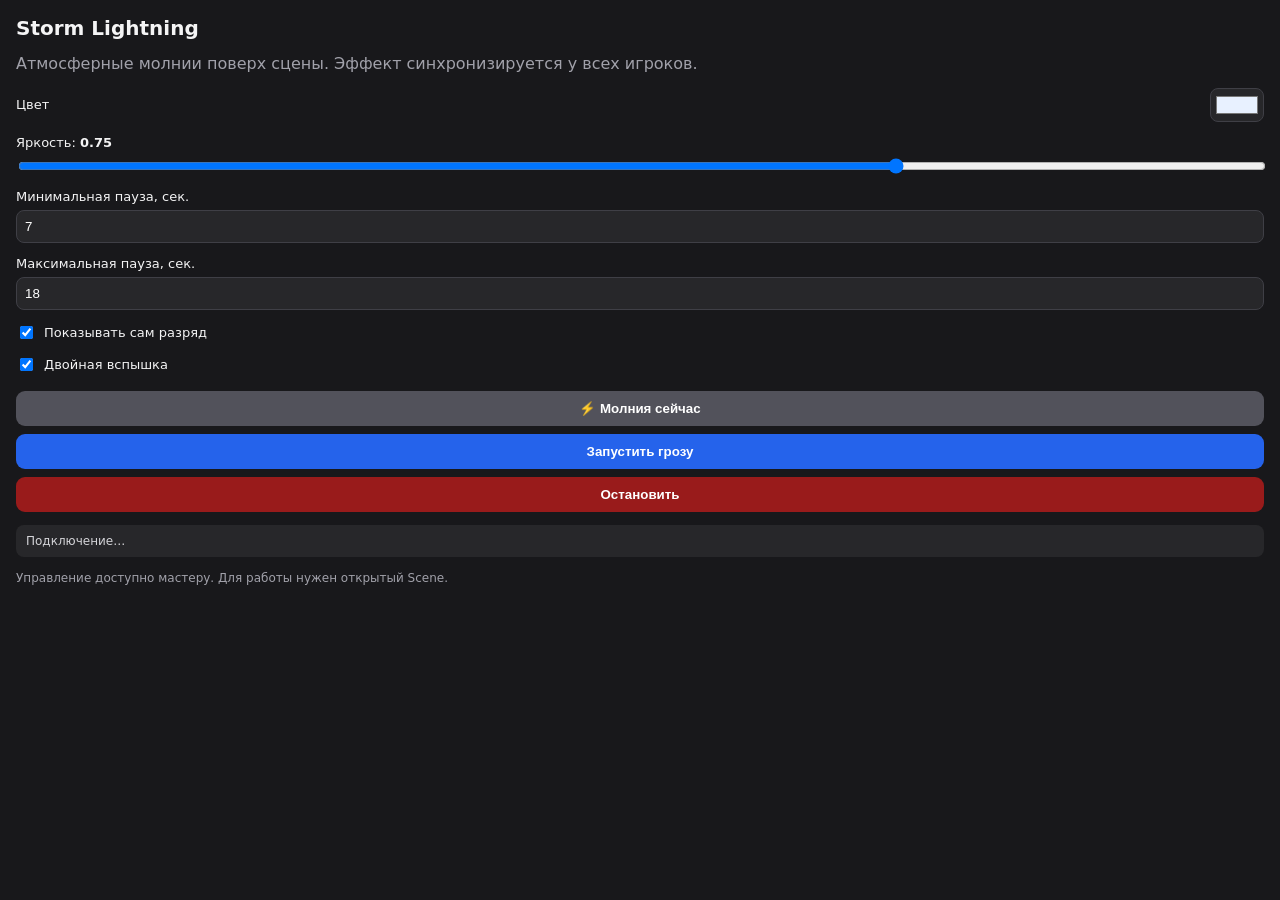
<file: index.html>
<!doctype html>
<html lang="ru">
  <head>
    <meta charset="UTF-8" />
    <meta name="viewport" content="width=device-width, initial-scale=1.0" />
    <title>Storm Lightning</title>
    <link rel="stylesheet" href="./style.css" />
  </head>
  <body>
    <main class="panel">
      <h1>Storm Lightning</h1>
      <p class="muted">Атмосферные молнии поверх сцены. Эффект синхронизируется у всех игроков.</p>

      <label class="row">
        <span>Цвет</span>
        <input id="color" type="color" value="#e8f1ff" />
      </label>

      <label>
        <span>Яркость: <b id="intensityValue">0.75</b></span>
        <input id="intensity" type="range" min="0.15" max="1" value="0.75" step="0.05" />
      </label>

      <label>
        <span>Минимальная пауза, сек.</span>
        <input id="minDelay" type="number" min="1" max="120" value="7" />
      </label>

      <label>
        <span>Максимальная пауза, сек.</span>
        <input id="maxDelay" type="number" min="1" max="180" value="18" />
      </label>

      <label class="check"><input id="bolt" type="checkbox" checked /> Показывать сам разряд</label>
      <label class="check"><input id="doubleFlash" type="checkbox" checked /> Двойная вспышка</label>

      <div class="buttons">
        <button id="strike" class="secondary">⚡ Молния сейчас</button>
        <button id="start" class="primary">Запустить грозу</button>
        <button id="stop" class="danger">Остановить</button>
      </div>

      <div id="status" class="status">Подключение…</div>
      <p class="small">Управление доступно мастеру. Для работы нужен открытый Scene.</p>
    </main>
    <script type="module" src="./app.js"></script>
  </body>
</html>
</file>
<file: style.css>
:root {
  font-family: Inter, system-ui, -apple-system, BlinkMacSystemFont, "Segoe UI", sans-serif;
  color: #f4f4f5;
  background: #18181b;
  font-synthesis: none;
}
* { box-sizing: border-box; }
body { margin: 0; background: #18181b; }
.panel { padding: 16px; display: grid; gap: 13px; }
h1 { font-size: 20px; margin: 0; }
p { margin: 0; }
.muted, .small { color: #a1a1aa; line-height: 1.35; }
.small { font-size: 12px; }
label { display: grid; gap: 6px; font-size: 13px; }
.row { grid-template-columns: 1fr auto; align-items: center; }
.check { display: flex; flex-direction: row; align-items: center; gap: 8px; }
input[type="number"] { width: 100%; }
input[type="number"], input[type="color"] {
  border: 1px solid #3f3f46; background: #27272a; color: #fff; border-radius: 8px; padding: 8px;
}
input[type="color"] { width: 54px; height: 34px; padding: 3px; }
input[type="range"] { width: 100%; }
.buttons { display: grid; gap: 8px; margin-top: 4px; }
button { border: 0; border-radius: 9px; padding: 10px 12px; font-weight: 700; cursor: pointer; color: white; }
button:disabled { opacity: .45; cursor: default; }
.primary { background: #2563eb; }
.secondary { background: #52525b; }
.danger { background: #991b1b; }
.status { padding: 9px 10px; border-radius: 8px; background: #27272a; font-size: 12px; color: #d4d4d8; }
</file>
